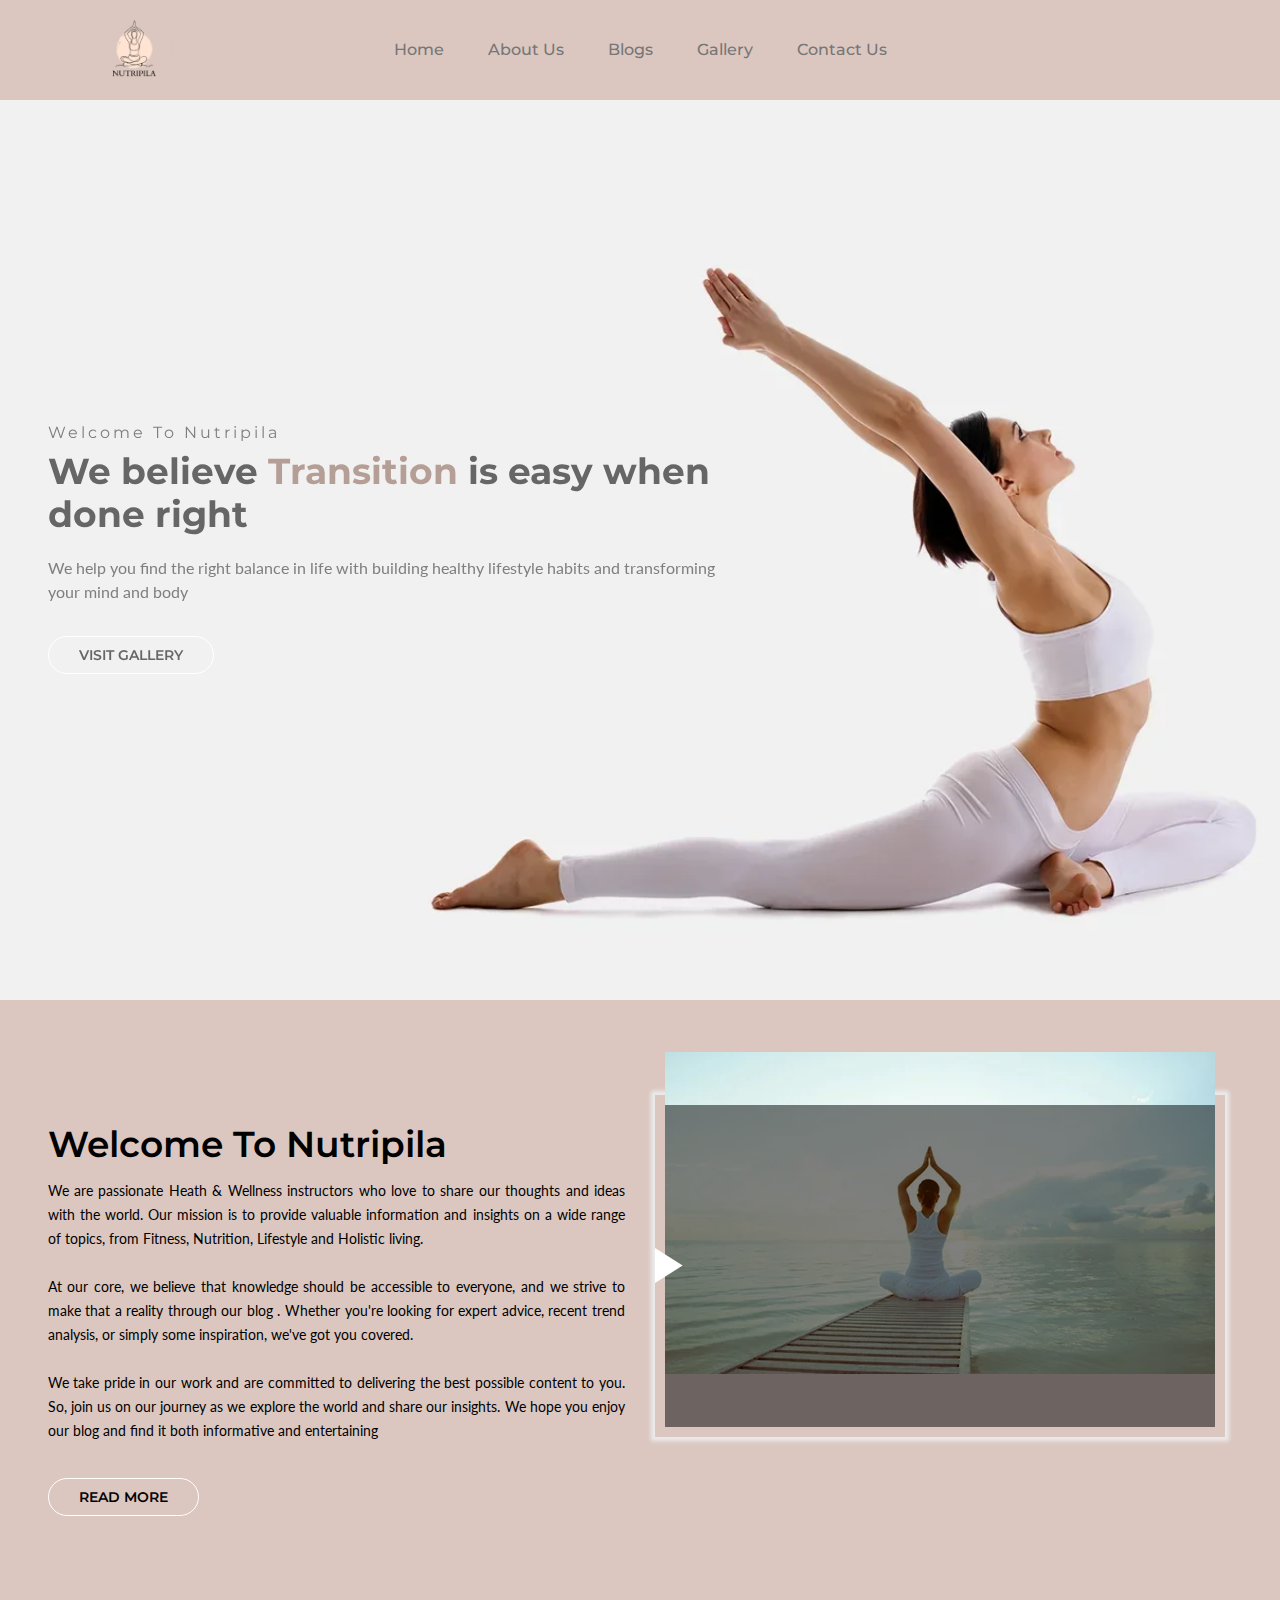
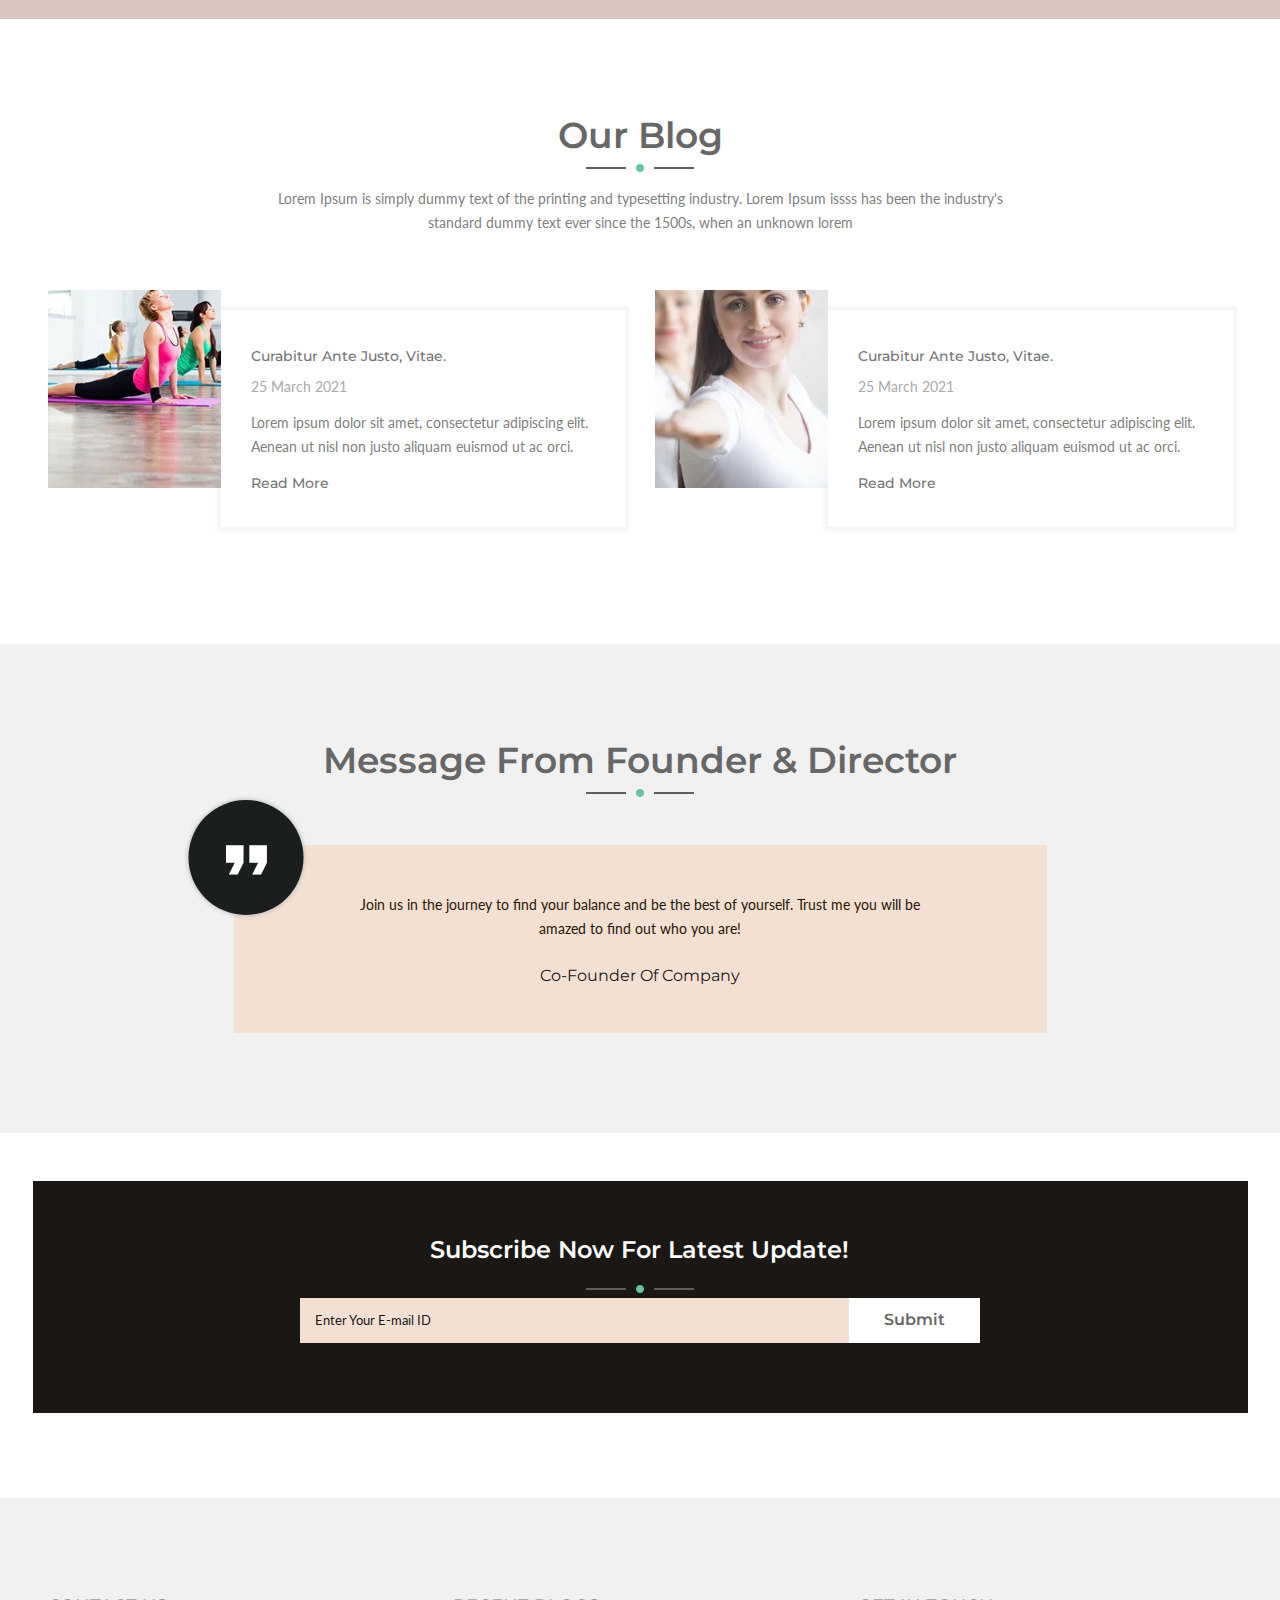
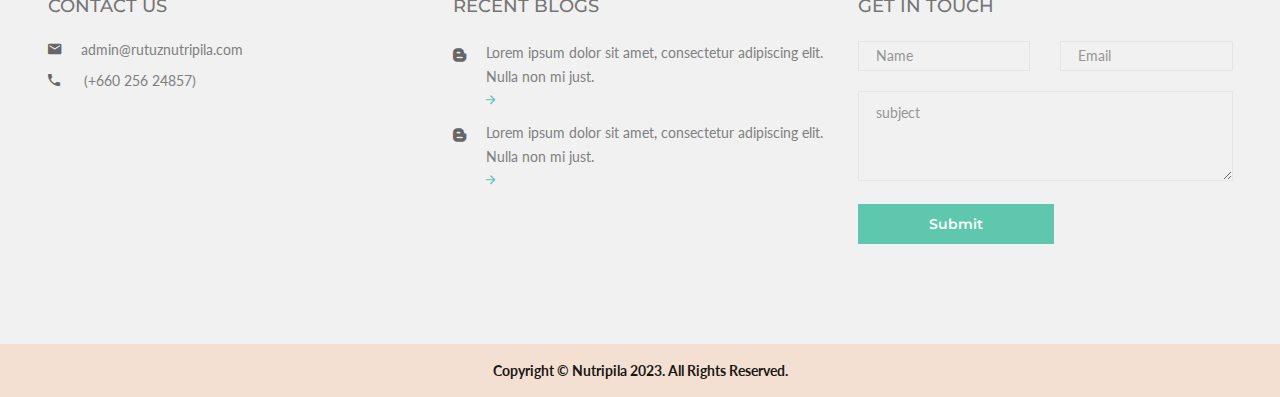
<file: index.html>
<!doctype html>
<html class="no-js" lang="en">
    
<!-- Mirrored from template.hasthemes.com/handstand/handstand/index.html by HTTrack Website Copier/3.x [XR&CO'2014], Tue, 14 Mar 2023 17:17:52 GMT -->
<head>
        <meta charset="utf-8">
        <meta http-equiv="x-ua-compatible" content="ie=edge">
        <title>Nutripila</title>
        <meta name="description" content="The template is built for Sport Clubs, Health Clubs, Gyms, Fitness Centers, Personal Trainers and other sport">
        <meta name="viewport" content="width=device-width, initial-scale=1">
        
        <!-- Favicon Icon -->
        <link rel="shortcut icon" type="image/x-icon" href="img/logo/NUTRIPILA (1).png">
		
		<!-- All css here -->
        <link rel="stylesheet" href="css/bootstrap.min.css">
        <link rel="stylesheet" href="css/font-awesome.min.css">
        <link rel="stylesheet" href="css/shortcode/shortcodes.css">
        <link rel="stylesheet" href="css/slick.css">
        <link rel="stylesheet" href="style.css">
        <link rel="stylesheet" href="css/responsive.css">
        <script src="js/vendor/modernizr-3.11.2.min.js"></script>
    </head>
    <body>
        <!--[if lt IE 8]>
            <p class="browserupgrade">You are using an <strong>outdated</strong> browser. Please <a href="https://browsehappy.com/">upgrade your browser</a> to improve your experience.</p>
        <![endif]-->
        
        
		<!-- Header Area Start -->
		<header class="top" style="background-color: #DBC7C0;">
			<div class="header-area ptb-18 header-sticky">
				<div class="container">
					<div class="row">
						<div class="col-lg-2">
							<div class="logo">
								<a href="index.html"><img id="logo-img" src="img/logo/NUTRIPILA(2).png" alt="NUTRIPILA" /></a>
							</div>
						</div>
						<div class="col-lg-8">
                            <div class="content-wrapper">
                                <!-- Main Menu Start -->
                                <div class="main-menu text-center">
                                    <nav>
                                        <ul>
                                            <li><a href="index.html">Home</a></li>
                                            <li><a href="about-us.html">About us</a></li>
                                            <li><a href="blog.html">Blogs</a></li>
                                            <li><a href="gallery.html">Gallery</a></li>
                                            <li><a href="contact.html">Contact Us</a></li>
                                        </ul>
                                    </nav>
                                </div>
                                <div class="mobile-menu d-block d-lg-none"></div>
                                <!-- Main Menu End -->
                            </div>
						</div>
						<!-- <div class="col-lg-2 d-none d-lg-block">
						    <div class="header-contact main-menu text-end">
                                <ul>
						        <li><a class="banner-btn" data-text="contact" href="contact.html"><span>contact us</span></a></li>
                                
						    </div>
						</div> -->
					</div>
				</div>
			</div>
		</header>
		<!-- Header Area End -->
		<!-- Background Area Start -->
		<div class="slider-area">	
		    <div class="slider-wrapper">
		        <div class="single-slide" style="background-image: url('img/slider/slider1.webp');">
                    <div class="slider-content">
                        <div class="container">
                            <div class="row">
                                <div class="col-lg-7">
                                    <div class="text-content-wrapper">
                                        <div class="text-content text-start">
                                            <h5>Welcome To Nutripila</h5>
                                            <h1>We believe <span style="color: #b59e96;">Transition</span> is easy when done right</h1>
                                            <p>We help you find the right balance in life with building healthy lifestyle habits and transforming your mind and body</p>
                                            <a class="banner-btn" href="gallery.html" data-text="Visit Gallery"><span>Visit Gallery</span></a>
                                        </div>
                                    </div>
                                </div>
                            </div>
                        </div>
                    </div>
		        </div>
		        <div class="single-slide" style="background-image: url('img/slider/slider2.webp');">
                    <div class="slider-content">
                        <div class="container">
                            <div class="row">
                                <div class="col-lg-7">
                                    <div class="text-content-wrapper">
                                        <div class="text-content text-start">
                                            <h5>Welcome To Nutripila</h5>
                                            <h1>We believe <span style="color: #b59e96;">Transition</span> is easy when done right</h1>
                                            <p>We help you find the right balance in life with building healthy lifestyle habits and transforming your mind and body</p>
                                            <a class="banner-btn" href="about-us.html" data-text="read more"><span>read more</span></a>
                                        </div>
                                    </div>
                                </div>
                            </div>
                        </div>
                    </div>
		        </div>
		    </div>
		</div>
		<!-- Background Area End -->
        <!-- About Start -->
        <section class="about-area pt-95 pb-100" style="background-color: #DBC7C0;">
           <div class="container">
               <div class="row">
                   <div class="col-lg-6">
                       <div class="about-content text-black">
                            <h2 class="text-black">Welcome	to Nutripila</h2>
                            
                            
                                <p style="text-align: justify;">We are passionate Heath & Wellness instructors who love to share
                            our thoughts
                            and ideas with the world. Our mission is to provide valuable information and
                            insights on a wide range of topics, from Fitness, Nutrition, Lifestyle and Holistic
                            living.<br>
                            <br>
                            At our core, we believe that knowledge should be accessible to everyone, and
                            we strive to make that a reality through our blog . Whether you're looking for
                            expert advice, recent trend analysis, or simply some inspiration, we've got you
                            covered. <br> <br>
                            We take pride in our work and are committed to delivering the best possible
                            content to you. So, join us on our journey as we explore the world and share our
                            insights. We hope you enjoy our blog and find it both informative and
                            entertaining
                        </p>
                            <a id="banner-btn" class="banner-btn" href="about-us.html" data-text="read more"><span class="text-black">read more</span></a>
                       </div>
                   </div>
                   <div class="col-lg-6">
                       <div class="about-video active">
                            <div class="game">
                                <a href="#"><img src="img/about/about.webp" alt="about"></a>
                            </div> 
                            <div class="video-icon video-hover">
                                <a class="video-popup" href="https://www.youtube.com/watch?v=A47zwWsjXgs">
                                    <i class="zmdi zmdi-play"></i>
                                </a>
                            </div>
                       </div>
                   </div>
               </div>
           </div>
        </section>
        <!-- Welcome End -->
        <!-- Classes Start --
        <section class="class-area fix bg-gray pb-100 pt-95">
            <div class="container">
                <div class="row">
                    <div class="col-lg-8 offset-lg-2">
                        <div class="section-title text-center">
                            <h2>our classes</h2>
                            <p>Lorem Ipsum is simply dummy text of the printing and typesetting industry. Lorem Ipsum issss has been the industry's standard dummy text ever since the 1500s, when an unknown lorem </p>
                        </div>  
                    </div>
                </div>
                <div class="row"> 
                    <div class="col-lg-4 col-md-6">     
                        <div class="single-class">
                            <div class="single-img">
                                <a href="class.html"><img src="img/class/1.webp" alt="class"></a>
                                <div class="gallery-icon">
                                    <a class="image-popup" href="img/class/1.webp">
                                        <i class="zmdi zmdi-zoom-in"></i>
                                    </a>   
                                </div>
                            </div>
                            <div class="single-content">
                                <h3><a href="class.html">yoga for climbers</a></h3>
                                <ul>
                                    <li><i class="zmdi zmdi-face"></i>Sathi Bhuiyan</li>
                                    <li><i class="zmdi zmdi-alarm"></i>10.00Am-05:00Pm</li>
                                </ul>
                            </div>
                        </div>
                    </div>
                    <div class="col-lg-4 col-md-6">     
                        <div class="single-class">
                            <div class="single-img">
                                <a href="class.html"><img src="img/class/2.webp" alt="class"></a>
                                <div class="gallery-icon">
                                    <a class="image-popup" href="img/class/2.webp">
                                        <i class="zmdi zmdi-zoom-in"></i>
                                    </a>   
                                </div>
                            </div>
                            <div class="single-content">
                                <h3><a href="class.html">yoga for climbers</a></h3>
                                <ul>
                                    <li><i class="zmdi zmdi-face"></i>Sathi Bhuiyan</li>
                                    <li><i class="zmdi zmdi-alarm"></i>10.00Am-05:00Pm</li>
                                </ul>
                            </div>
                        </div>
                    </div>
                    <div class="col-lg-4 col-md-6 mt-4 mt-lg-0">     
                        <div class="single-class">
                            <div class="single-img">
                                <a href="class.html"><img src="img/class/3.webp" alt="class"></a>
                                <div class="gallery-icon">
                                    <a class="image-popup" href="img/class/3.webp">
                                        <i class="zmdi zmdi-zoom-in"></i>
                                    </a>   
                                </div>
                            </div>
                            <div class="single-content">
                                <h3><a href="class.html">yoga for climbers</a></h3>
                                <ul>
                                    <li><i class="zmdi zmdi-face"></i>Sathi Bhuiyan</li>
                                    <li><i class="zmdi zmdi-alarm"></i>10.00Am-05:00Pm</li>
                                </ul>
                            </div>
                        </div>
                    </div> 
                </div>
                <div class="row">
                    <div class="col-12 text-center">
                        <a class="banner-btn mt-55" href="class.html" data-text="view all classes"><span>view all classes</span></a>
                    </div>
                </div>
            </div>
        </section>
        <-- Class Area End -->
        <!-- style="background-color: #F1F1F1;" -->

        <section class="blog-area pt-95 pb-100" >
            <div class="container">
                <div class="row">
                    <div class="col-lg-8 offset-xl-2 offset-lg-2">
                        <div class="section-title text-center">
                            <h2>our blog</h2>
                            <p>Lorem Ipsum is simply dummy text of the printing and typesetting industry. Lorem Ipsum issss has been the industry's standard dummy text ever since the 1500s, when an unknown lorem </p>
                        </div>
                    </div> 
                </div>       
                <div class="row">      
                    <div class="col-lg-6">
                        <div class="single-blog">
                            <div class="blog-pic single-img">
                                <img src="img/blog/blog1.webp" alt="blog">
                                <div class="gallery-icon">
                                    <a href="blog.html">
                                        <i class="zmdi zmdi-link"></i>
                                    </a>
                                </div>
                            </div>
                            <div class="blog-content">
                                <h3><a href="blog.html">Curabitur ante justo,  vitae.</a></h3>
                                <h6>25 March 2021</h6>
                                <p>Lorem ipsum dolor sit amet, consectetur adipiscing elit. Aenean ut nisl non justo aliquam euismod ut ac orci.</p>
                                <a href="blog.html">read more</a>
                            </div> 
                        </div>
                    </div>      
                    <div class="col-lg-6 mt-4 mt-lg-0">
                        <div class="single-blog">
                            <div class="blog-pic single-img">
                                <img src="img/blog/blog2.webp" alt="blog">
                                <div class="gallery-icon">
                                    <a href="blog.html">
                                        <i class="zmdi zmdi-link"></i>
                                    </a>
                                </div>
                            </div>
                            <div class="blog-content">
                                <h3><a href="blog.html">Curabitur ante justo,  vitae.</a></h3>
                                <h6>25 March 2021</h6>
                                <p>Lorem ipsum dolor sit amet, consectetur adipiscing elit. Aenean ut nisl non justo aliquam euismod ut ac orci.</p>
                                <a href="blog.html">read more</a>
                            </div> 
                        </div>
                    </div>
                </div>

                 
                </div>
            </div>
        </section>
        <!-- style="background-color: #FFF;" -->

        <!-- Client Area Strat -->
        <section class="client-area pt-95 pb-50 bg-gray" >
            <div class="container">
                <div class="row">
                    <div class="col-lg-8 offset-xl-2 offset-lg-2">
                        <div class="section-title text-center">
                            <h2>Message from Founder & Director</h2>
                            <!-- <p>Lorem ipsum dolor sit amet consectetur, adipisicing elit. Dolor illo, eum mollitia esse vero est sit, repellat delectus asperiores laboriosam corporis reprehenderit nesciunt. Laudantium quam atque ut dolores. Aspernatur, impedit.</p> -->
                        </div>
                    </div>
                </div>
                <div class="row"> 
                    <div class="col-lg-10 offset-xl-1 offset-lg-1">
                        <div class="row">
                            <div class="testimonial-owl">
                                <div class="col-12">
                                    <div class="single-testimonial">
                                        <i class="zmdi zmdi-quote"></i>
                                        <p style="color: #271503;">Join us in the journey to find your balance and be the best of yourself. Trust me you will be amazed to find out who you are!</p>
                                        
                                        <h6 style="color:#1a1715">Co-Founder Of Company</h6>
                                    </div>    
                                </div> 
                            </div> 
                        </div>   
                    </div>
                </div>
            </div>
        </section>
        <!-- Event Area Strat -->
        <!-- Event Area End -->
       
        <!-- Event Area End -->
        <!-- Pricing Area Start --
        <div class="pricing-area pt-95 pb-120 bg-gray">
            <div class="container">
                <div class="row">
                    <div class="col-lg-8 offset-xl-2 offset-lg-2">
                        <div class="section-title text-center">
                            <h2>pricing table</h2>
                            <p>Lorem Ipsum is simply dummy text of the printing and typesetting industry. Lorem Ipsum issss has been the industry's standard dummy text ever since the 1500s, when an unknown lorem </p>
                        </div>
                    </div>
                </div>
                <div class="row">
                    <div class="col-lg-4 col-md-6">
                        <div class="single-table text-center">
                            <div class="table-head">
                                <h2>silver package</h2>
                                <h1>$30<span>/month</span></h1>
                            </div>
                            <div class="table-body">
                                <ul>
                                    <li>Free T-Shirt & swags</li>
                                    <li>Free of all message treatments</li>
                                    <li>Access Clup Facilites</li>
                                    <li>Out Door activites</li>
                                </ul>
                                <a href="#">get started</a>
                            </div>
                        </div>
                    </div>
                    <div class="col-lg-4 col-md-6">
                        <div class="single-table text-center">
                            <div class="table-head">
                                <h2>gold package</h2>
                                <h1>$50<span>/month</span></h1>
                            </div>
                            <div class="table-body">
                                <ul>
                                    <li>Free T-Shirt & swags</li>
                                    <li>Free of all message treatments</li>
                                    <li>Access Clup Facilites</li>
                                    <li>Out Door activites</li>
                                </ul>
                                <a href="#">get started</a>
                            </div>
                        </div>
                    </div>
                    <div class="col-lg-4 col-md-6 mt-5 mt-lg-0">
                        <div class="single-table text-center">
                            <div class="table-head">
                                <h2>platinum package</h2>
                                <h1>$70<span>/month</span></h1>
                            </div>
                            <div class="table-body">
                                <ul>
                                    <li>Free T-Shirt & swags</li>
                                    <li>Free of all message treatments</li>
                                    <li>Access Clup Facilites</li>
                                    <li>Out Door activites</li>
                                </ul>
                                <a href="#">get started</a>
                            </div>
                        </div>
                    </div>
                </div>
            </div>
        </div>
        <-- Pricing Area End -->
       
        <!-- Client Area End -->
        <!-- style="background-color: #F1F1F1;" -->
        <div class=""  >
        <br>
        <br>
        <br>
        <br>
        <br>
        <br>
        <!-- Newsletter Area Start -->
        
        <section class="newsletter-area" >
            <div class="container">
                <div class="row">
                    <div class="col-lg-8 offset-xl-2 offset-lg-2">
                        <div class="section-title text-center">
                           
                                <h2>Get in Touch</h2>
                           
                        </div>
                    </div>
                    <br>
                    <br>
                    <br>
                    <div class="newsletter-wrapper fix">
                        <div class="col-lg-10 offset-lg-1">
                            <div class="newsletter-content section-title text-center">
                                <h2>subscribe now for latest update!</h2> 
                                <div class="newsletter-form">
                                    <form action="#" id="mc-form" class="mc-form fix">
                                        <input id="mc-email" type="email" name="email" placeholder="Enter Your E-mail ID">
                                        <button id="mc-submit" type="submit" class="default-btn" data-text="submit"><span>submit</span></button> 
                                    </form>
                                    <!-- mailchimp-alerts Start -->
                                    <div class="mailchimp-alerts">
                                        <div class="mailchimp-submitting"></div><!-- mailchimp-submitting end -->
                                        <div class="mailchimp-success"></div><!-- mailchimp-success end -->
                                        <div class="mailchimp-error"></div><!-- mailchimp-error end -->
                                    </div>
                                    <!-- mailchimp-alerts end -->
                                </div>
                            </div>
                        </div>
                    </div>    
                </div>
            </div>
        </section>
        
        <!-- Newsletter Area End -->
        <br>
        <br>
        <br>
        <br>
        <br>
        </div>
        <!-- <hr style="border-top: 50px solid #FFF; margin: 0;"> -->
        <!-- Footer Area Start -->
        <footer class="footer-area bg-gray" >
            <div class="footer-widget-area bg-3 pt-98 pb-90 fix">
                <div class="container">
                    <div class="row">  
                        <div class="col-lg-4 col-md-6">
                            <div class="single-footer-widget">
                              
                               <h3>Contact Us</h3>
                                <ul>
                                    <li><i class="zmdi zmdi-email"></i>admin@rutuznutripila.com</li>
                                    <li><i class="zmdi zmdi-phone"></i> (+660 256 24857)</li>
                                    <!-- <li><i class="zmdi zmdi-home"></i> Your Address Here</li> -->
                                </ul>
                            </div>
                        </div>
                        <div class="col-lg-4 col-md-6">
                            <div class="single-footer-widget">
                                <h3>Recent Blogs</h3>
                                <div class="single-twitt mb-10">
                                    <div class="twitt-icon">
                                        <i class="zmdi zmdi-blogger"></i>
                                    </div>
                                    <div class="twitt-content">
                                        <p>Lorem ipsum dolor sit amet, consectetur adipiscing elit. Nulla non mi just.</p>
                                        <a href="blog.html"><i class="zmdi zmdi-arrow-right"></i></a>
                                    </div>
                                </div>
                                <div class="single-twitt">
                                    <div class="twitt-icon">
                                        <i class="zmdi zmdi-blogger"></i>
                                    </div>
                                    <div class="twitt-content">
                                        <p>Lorem ipsum dolor sit amet, consectetur adipiscing elit. Nulla non mi just.</p>
                                        <a href="blog.html"><i class="zmdi zmdi-arrow-right"></i></a>
                                    </div>
                                </div>
                            </div>
                        </div>
                        <div class="col-lg-4 col-md-6">
                            <div class="single-footer-widget">
                                <h3>get in touch</h3>
                                <form id="subscribe-form" action="https://whizthemes.com/mail-php/other/mail.php">
                                    <div class="row">
                                        <div class="col-sm-6">
                                            <input type="text" placeholder="Name" name="con_name">
                                        </div>
                                        <div class="col-sm-6">
                                            <input type="text" placeholder="Email" name="con_email">
                                        </div>
                                        <div class="col-sm-12">
                                            <textarea cols="30" rows="7" name="con_message" placeholder="subject"></textarea>
                                            <button type="submit">submit</button>
                                            <p class="subscribe-message"></p>
                                        </div>
                                    </div>
                                </form>
                            </div>    
                        </div>
                    </div>
                </div>
            </div>
            <style>
                .pop
                {
                    color: #1a1715;
                }
            </style>
            
                <div class="footer-text-area fix bg-coffee ptb-18">
                    <div class="container">
                        <div class="row">
                            <div class="col-12">
                                <div class="footer-text text-center">
                                    <div class = "pop">
                                        <span>Copyright &copy; Nutripila</a> 2023. All Rights Reserved.</span>
                                        
                                </div>
                            </div>
                        </div>
                    </div>
                </div>
            </div>    
        </footer>
        <!-- Footer Area End -->
       
		<!-- All js here -->
        <script src="js/vendor/jquery-3.6.0.min.js"></script>
        <script src="js/vendor/jquery-migrate-3.3.2.min.js"></script>
        <script src="js/bootstrap.bundle.min.js"></script>
        <script src="js/owl.carousel.min.js"></script>
        <script src="js/jquery.meanmenu.js"></script>
        <script src="js/ajax-mail.js"></script>
        <script src="js/jquery.ajaxchimp.min.js"></script>   		
        <script src="js/slick.min.js"></script>    
        <script src="js/imagesloaded.pkgd.min.js"></script>
        <script src="js/isotope.pkgd.min.js"></script>  
        <script src="js/jquery.magnific-popup.js"></script>  
        <script src="js/plugins.js"></script>
        <script src="js/main.js"></script>
    </body>

<!-- Mirrored from template.hasthemes.com/handstand/handstand/index.html by HTTrack Website Copier/3.x [XR&CO'2014], Tue, 14 Mar 2023 17:18:06 GMT -->
</html>
</file>
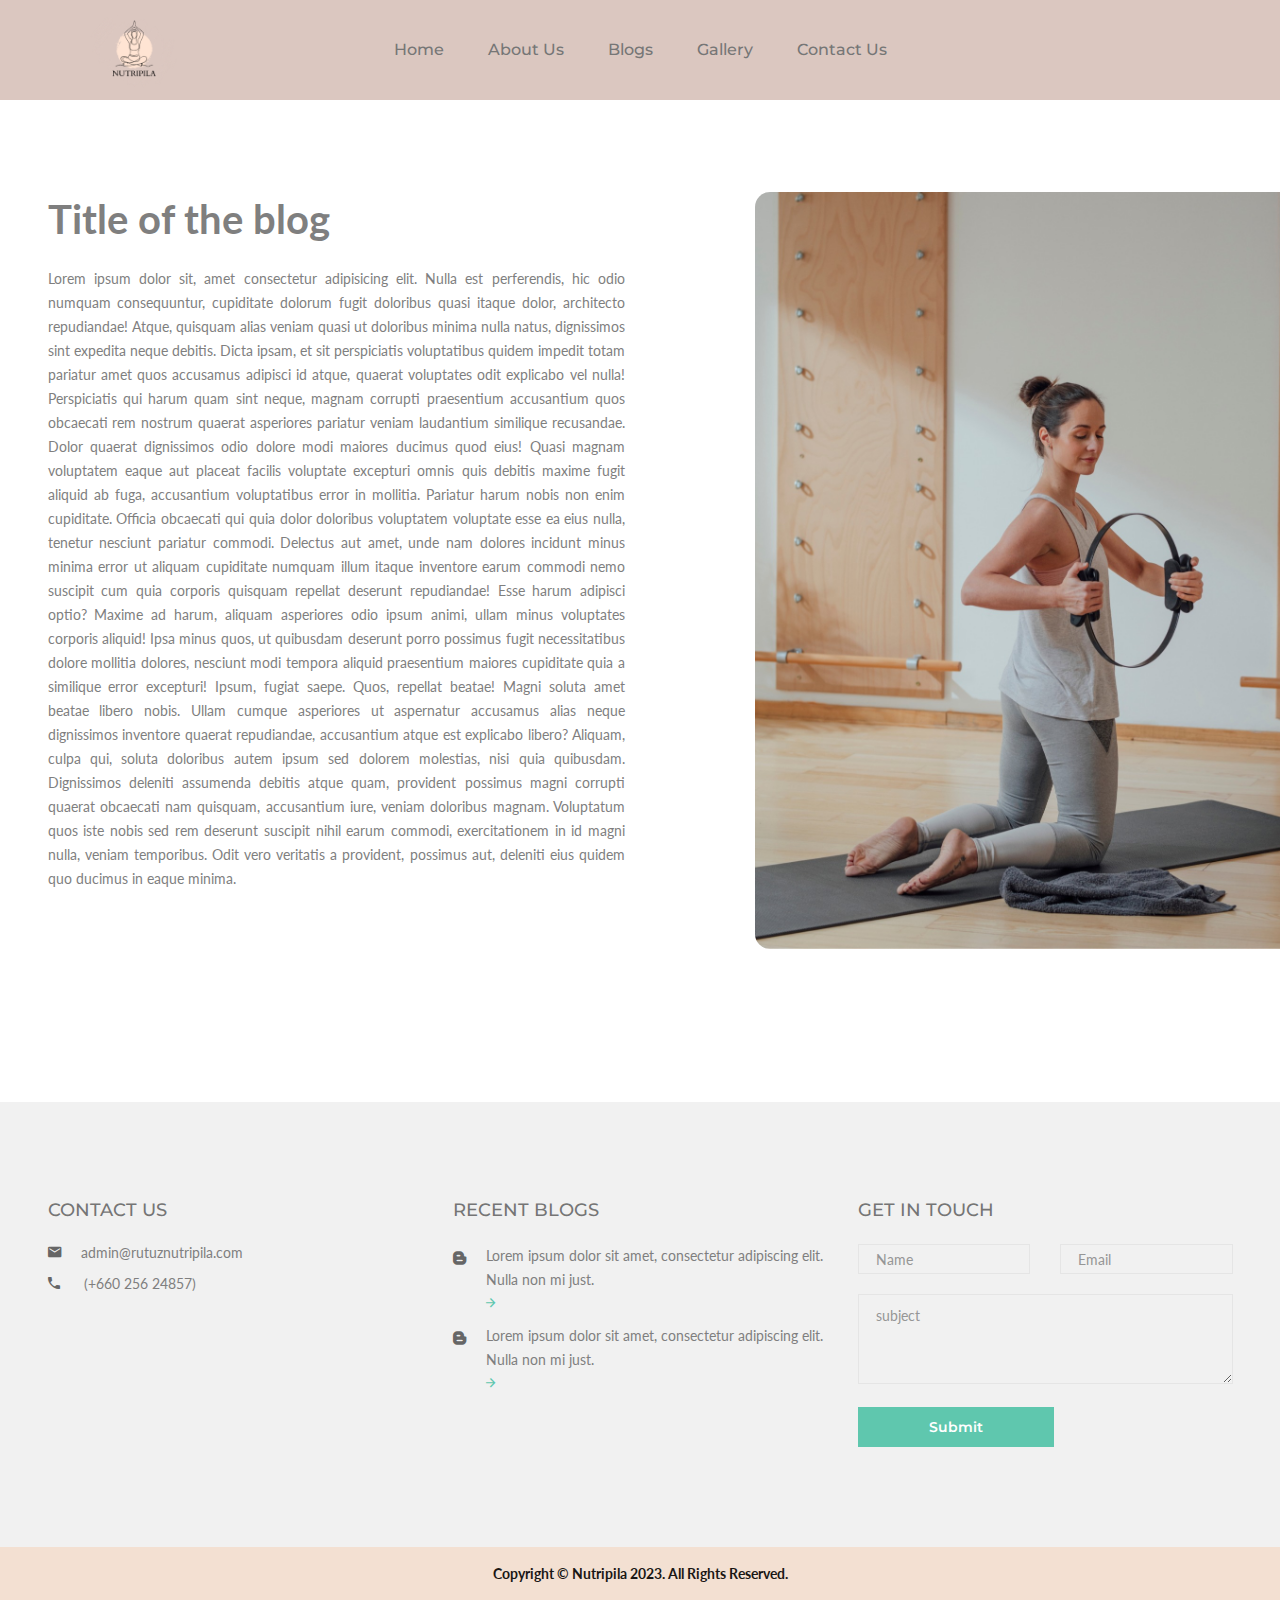
<file: extended-blog.html>
<!doctype html>
<html class="no-js" lang="en">
    
<!-- Mirrored from template.hasthemes.com/handstand/handstand/index.html by HTTrack Website Copier/3.x [XR&CO'2014], Tue, 14 Mar 2023 17:17:52 GMT -->
<head>
        <meta charset="utf-8">
        <meta http-equiv="x-ua-compatible" content="ie=edge">
        <title>Nutripila</title>
        <meta name="description" content="The template is built for Sport Clubs, Health Clubs, Gyms, Fitness Centers, Personal Trainers and other sport">
        <meta name="viewport" content="width=device-width, initial-scale=1">
        
        <!-- Favicon Icon -->
        <link rel="shortcut icon" type="image/x-icon" href="img/logo/NUTRIPILA (1).png">
		
		<!-- All css here -->
        <link rel="stylesheet" href="css/bootstrap.min.css">
        <link rel="stylesheet" href="css/font-awesome.min.css">
        <link rel="stylesheet" href="css/shortcode/shortcodes.css">
        <link rel="stylesheet" href="css/slick.css">
        <link rel="stylesheet" href="style.css">
        <link rel="stylesheet" href="css/responsive.css">
        <script src="js/vendor/modernizr-3.11.2.min.js"></script>
        <style>
            /* section{
                color: #FFF;
                height: 100vh;
                background-image: linear-gradient(rgba(0, 0, 0, 0.3), rgba(0, 0, 0, 0.5)),url("img/class/2.webp");
                background-size: cover;
                background-position: center;
                text-shadow: 0 0.05rem 0.1rem rgba(0, 0, 0, 0.5);
                box-shadow: inset 0 0 5rem rgba(0, 0, 0, 0.5);
            } */

        #blog-img{margin-top: 50px;margin-left: 100px; border-radius: 15px;}
        @media (max-width: 767px) {
            #blog-img{margin-top: 50px;margin-left: 0px; border-radius: 15px;}
        }
        </style>
    </head>
    <body>
        <!--[if lt IE 8]>
            <p class="browserupgrade">You are using an <strong>outdated</strong> browser. Please <a href="https://browsehappy.com/">upgrade your browser</a> to improve your experience.</p>
        <![endif]-->
        
        
		<!-- Header Area Start -->
		<header class="top" style="background-color: #DBC7C0;">
			<div class="header-area ptb-18 header-sticky">
				<div class="container">
					<div class="row">
						<div class="col-lg-2">
							<div class="logo">
								<a href="index.html"><img id="logo-img" src="img/logo/NUTRIPILA(2).png" alt="NUTRIPILA" /></a>
							</div>
						</div>
						<div class="col-lg-8">
                            <div class="content-wrapper">
                                <!-- Main Menu Start -->
                                <div class="main-menu text-center">
                                    <nav>
                                        <ul>
                                            <li><a href="index.html">Home</a></li>
                                            <li><a href="about-us.html">About us</a></li>
                                            <li><a href="blog.html">Blogs</a></li>
                                            <li><a href="gallery.html">Gallery</a></li>
                                            <li><a href="contact.html">Contact Us</a></li>
                                        </ul>
                                    </nav>
                                </div>
                                <div class="mobile-menu d-block d-lg-none"></div>
                                <!-- Main Menu End -->
                            </div>
						</div>
						<!-- <div class="col-lg-2 d-none d-lg-block">
						    <div class="header-contact text-end">
						        <a class="banner-btn" data-text="contact" href="contact.html"><span>contact us</span></a>
						    </div>
						</div> -->
					</div>
				</div>
			</div>
		</header>

        <section class="blog-area pt-95 pb-100">
            <div class="container">
                <div class="row">
                    <div class="col-lg-6" style="text-align: justify;">
                        <!-- <div class="section-title text-center"> -->
                            <h1 class="mb-4">Title of the blog</h1>
                            <p>Lorem ipsum dolor sit, amet consectetur adipisicing elit. Nulla est perferendis, hic odio numquam consequuntur, cupiditate dolorum fugit doloribus quasi itaque dolor, architecto repudiandae! Atque, quisquam alias veniam quasi ut doloribus minima nulla natus, dignissimos sint expedita neque debitis. Dicta ipsam, et sit perspiciatis voluptatibus quidem impedit totam pariatur amet quos accusamus adipisci id atque, quaerat voluptates odit explicabo vel nulla! Perspiciatis qui harum quam sint neque, magnam corrupti praesentium accusantium quos obcaecati rem nostrum quaerat asperiores pariatur veniam laudantium similique recusandae. Dolor quaerat dignissimos odio dolore modi maiores ducimus quod eius! Quasi magnam voluptatem eaque aut placeat facilis voluptate excepturi omnis quis debitis maxime fugit aliquid ab fuga, accusantium voluptatibus error in mollitia. Pariatur harum nobis non enim cupiditate. Officia obcaecati qui quia dolor doloribus voluptatem voluptate esse ea eius nulla, tenetur nesciunt pariatur commodi. Delectus aut amet, unde nam dolores incidunt minus minima error ut aliquam cupiditate numquam illum itaque inventore earum commodi nemo suscipit cum quia corporis quisquam repellat deserunt repudiandae! Esse harum adipisci optio? Maxime ad harum, aliquam asperiores odio ipsum animi, ullam minus voluptates corporis aliquid! Ipsa minus quos, ut quibusdam deserunt porro possimus fugit necessitatibus dolore mollitia dolores, nesciunt modi tempora aliquid praesentium maiores cupiditate quia a similique error excepturi! Ipsum, fugiat saepe. Quos, repellat beatae! Magni soluta amet beatae libero nobis. Ullam cumque asperiores ut aspernatur accusamus alias neque dignissimos inventore quaerat repudiandae, accusantium atque est explicabo libero? Aliquam, culpa qui, soluta doloribus autem ipsum sed dolorem molestias, nisi quia quibusdam. Dignissimos deleniti assumenda debitis atque quam, provident possimus magni corrupti quaerat obcaecati nam quisquam, accusantium iure, veniam doloribus magnam. Voluptatum quos iste nobis sed rem deserunt suscipit nihil earum commodi, exercitationem in id magni nulla, veniam temporibus. Odit vero veritatis a provident, possimus aut, deleniti eius quidem quo ducimus in eaque minima.</p>
                        <!-- </div> -->
                    </div> 
                    <div class="col-lg-6">
                        <img id="blog-img" src="img/blog/blog-eg.jpeg" alt="">
                    </div>
                </div>
            </div>
        </section>
        <!-- <hr style="border-top: 50px solid #FFF; margin: 0;"> -->
        <!-- Footer Area Start -->
        <footer class="footer-area bg-gray" >
            <div class="footer-widget-area bg-3 pt-98 pb-90 fix">
                <div class="container">
                    <div class="row">  
                        <div class="col-lg-4 col-md-6">
                            <div class="single-footer-widget">
                              
                               <h3>Contact Us</h3>
                                <ul>
                                    <li><i class="zmdi zmdi-email"></i>admin@rutuznutripila.com</li>
                                    <li><i class="zmdi zmdi-phone"></i> (+660 256 24857)</li>
                                    <!-- <li><i class="zmdi zmdi-home"></i> Your Address Here</li> -->
                                </ul>
                            </div>
                        </div>
                        <div class="col-lg-4 col-md-6">
                            <div class="single-footer-widget">
                                <h3>Recent Blogs</h3>
                                <div class="single-twitt mb-10">
                                    <div class="twitt-icon">
                                        <i class="zmdi zmdi-blogger"></i>
                                    </div>
                                    <div class="twitt-content">
                                        <p>Lorem ipsum dolor sit amet, consectetur adipiscing elit. Nulla non mi just.</p>
                                        <a href="blog.html"><i class="zmdi zmdi-arrow-right"></i></a>
                                    </div>
                                </div>
                                <div class="single-twitt">
                                    <div class="twitt-icon">
                                        <i class="zmdi zmdi-blogger"></i>
                                    </div>
                                    <div class="twitt-content">
                                        <p>Lorem ipsum dolor sit amet, consectetur adipiscing elit. Nulla non mi just.</p>
                                        <a href="blog.html"><i class="zmdi zmdi-arrow-right"></i></a>
                                    </div>
                                </div>
                            </div>
                        </div>
                        <div class="col-lg-4 col-md-6">
                            <div class="single-footer-widget">
                                <h3>get in touch</h3>
                                <form id="subscribe-form" action="https://whizthemes.com/mail-php/other/mail.php">
                                    <div class="row">
                                        <div class="col-sm-6">
                                            <input type="text" placeholder="Name" name="con_name">
                                        </div>
                                        <div class="col-sm-6">
                                            <input type="text" placeholder="Email" name="con_email">
                                        </div>
                                        <div class="col-sm-12">
                                            <textarea cols="30" rows="7" name="con_message" placeholder="subject"></textarea>
                                            <button type="submit">submit</button>
                                            <p class="subscribe-message"></p>
                                        </div>
                                    </div>
                                </form>
                            </div>    
                        </div>
                    </div>
                </div>
            </div>
            <style>
                .pop
                {
                    color: #1a1715;
                }
            </style>
            
                <div class="footer-text-area fix bg-coffee ptb-18">
                    <div class="container">
                        <div class="row">
                            <div class="col-12">
                                <div class="footer-text text-center">
                                    <div class = "pop">
                                        <span>Copyright &copy; Nutripila</a> 2023. All Rights Reserved.</span>
                                        
                                </div>
                            </div>
                        </div>
                    </div>
                </div>
            </div>    
        </footer>
        <!-- Footer Area End -->
       
		<!-- All js here -->
        <script src="js/vendor/jquery-3.6.0.min.js"></script>
        <script src="js/vendor/jquery-migrate-3.3.2.min.js"></script>
        <script src="js/bootstrap.bundle.min.js"></script>
        <script src="js/owl.carousel.min.js"></script>
        <script src="js/jquery.meanmenu.js"></script>
        <script src="js/ajax-mail.js"></script>
        <script src="js/jquery.ajaxchimp.min.js"></script>   		
        <script src="js/slick.min.js"></script>    
        <script src="js/imagesloaded.pkgd.min.js"></script>
        <script src="js/isotope.pkgd.min.js"></script>  
        <script src="js/jquery.magnific-popup.js"></script>  
        <script src="js/plugins.js"></script>
        <script src="js/main.js"></script>
    </body>

<!-- Mirrored from template.hasthemes.com/handstand/handstand/index.html by HTTrack Website Copier/3.x [XR&CO'2014], Tue, 14 Mar 2023 17:18:06 GMT -->
</html>
</file>
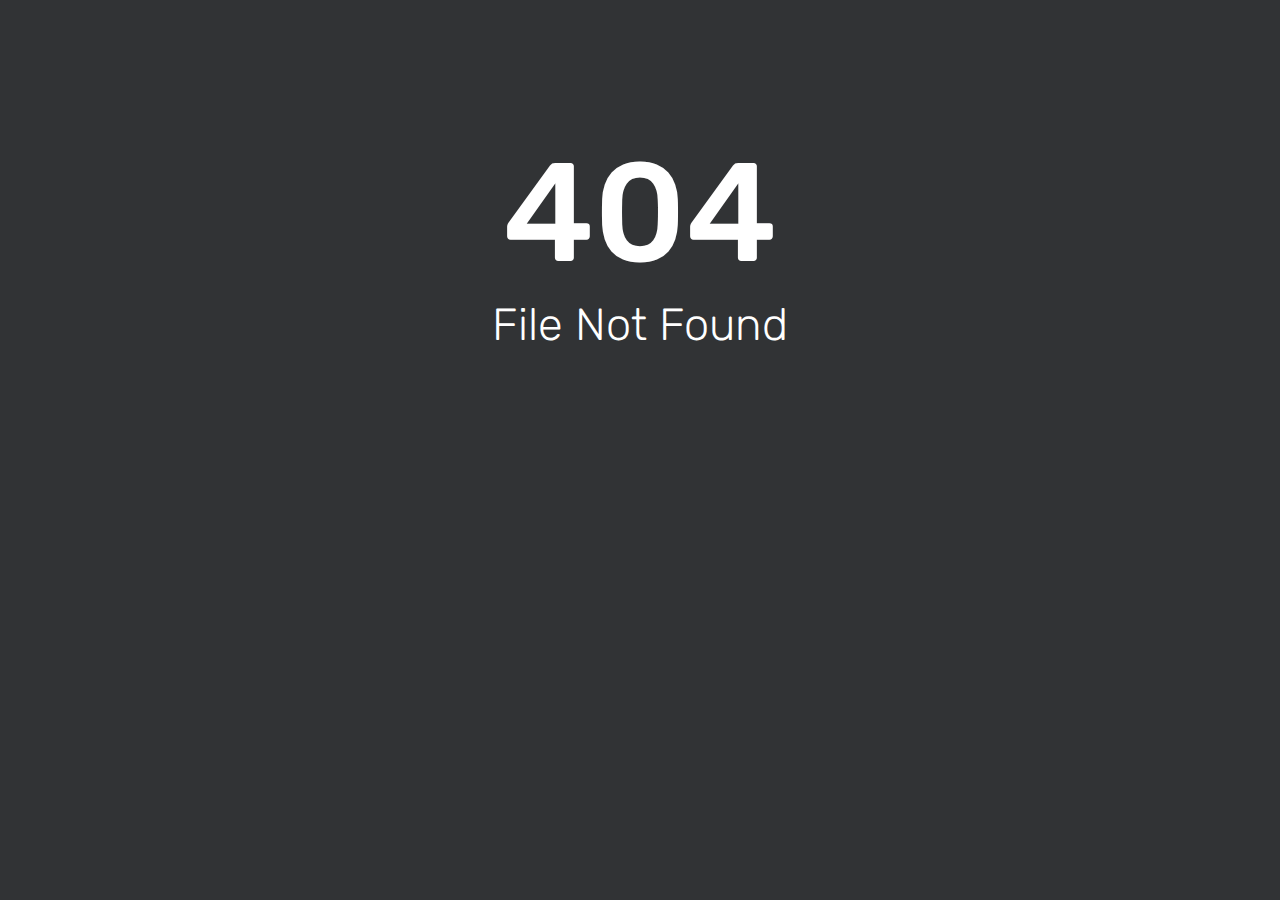
<file: css/owl.video.play.html>
<html><head><title>404 - File Not Found</title><link href='//fonts.bunny.net/css?family=Rubik:300,400,500' rel='stylesheet' type='text/css'><style>html, body { width: 100%; margin: 0; padding: 0; text-align: center; font-family: 'Rubik'; background-repeat: no-repeat; background-position: bottom center; background-size: cover; color: white; height: 100%; background-color: #313335; } h1 {margin-bottom: 0px;font-weight: bold;font-size: 140px;font-weight: 500;padding-top: 130px;margin-bottom: -35px;}h2 {font-size: 45px;color: white; font-weight: 200;}</style></head><body><div id='content'><h1 style='margin-bottom: -35px;'>404</h1><h2>File Not Found</h2></div></body></html>
</file>
<file: css/shortcode/shortcodes.css>
/*

Template Name: Handstand - Gym & Fitness HTMP Template
Template URI: https://devitems.com/html/coffee-preview/
Description: This is html5 template
Author: HasTech
Author URI: https://devitems.com/
Version: 1.0
Note: This is Short code style file. All Short code related style included in this file. 

*/

@import url("default.css");
@import url("../meanmenu.css");
@import url("../material-design-iconic-font.css");
@import url("../material-design-iconic-font.min.css");
@import url("../animate.min.css");
@import url("../owl.carousel.css");
@import url("../magnific-popup.css");
@import url("header.css");
@import url("slider.css");
@import url("footer.css");
</file>
<file: style.css>
/*-----------------------------------------------------------------------------------

    Template Name: Handstand - Gym & Fitness HTMP Template
    Template URI: https://devitems.com/html/coffee-preview/
    Description: This is html5 template
    Author: HasTech
    Author URI: https://devitems.com/
    Version: 1.0

-----------------------------------------------------------------------------------
    
    CSS INDEX
    ===================
	
    1. About Area
    2. Class Area
    3. Schedule Area
    4. Trainer Area
    5. Gallery Area
    6. Event Area
    7. Blog Area
    8. Pricing Area
    9. Newsletter Area
    10. Testimonial Area
    11. Map Area
    12. Newsletter Area

-----------------------------------------------------------------------------------*/

/*----------------------------------------*/
/*  1. About Area
/*----------------------------------------*/
/*.game-bg{position: relative; background: #fff; box-shadow: 0 0 4px 4px #ECECEC; height: 345px}*/
.about-video{
    position: relative; 
    text-align: center; 
    display: inline-block;
    box-shadow: 0 0 4px 4px #ECECEC;
}
.game:after{
    position: absolute; 
    left: 0;
    top: 0;
    background: rgba(0, 0, 0, 0.5);
    width: 100%;
    height: 100%;
    content: "";
}
.game {
  position: relative;
  z-index: 2;
  margin: 10px;
}
.about-content > h2{margin-top: 28px}
.about-content > h2, .section-title h2 {
    color: #676767;
    font-size: 36px;
    text-transform: capitalize;
    font-family: 'Montserrat', sans-serif;
    font-weight: 600;
    margin-bottom: 13px;
}
.about-content p{margin-bottom: 35px}
.about-content p.m-0{margin-bottom: 0px}
.video-icon a {
  left: 0;
  margin-top: -30px;
  position: absolute;
  right: 0;
  text-align: justify;
  top: 50%;
  z-index: 9;
}
.video-icon a i{
    color :#fff;
    font-size: 60px;
}
/*----------------------------------------*/
/*  2. Class Area
/*----------------------------------------*/
.single-img, .portfolio-img{
    position: relative;
    display: inline-table;
    height: 100%;
}
.single-img:after, .portfolio-img:after{
    position: absolute;
    left: 0;
    top: 0;
    width: 100%;
    height: 100%;
    content: "";
    opacity: 0;
    transform: scaleY(0);
    background: rgba(95, 199, 174, 0.7);
    -webkit-transition: all 0.5s ease 0s;
    -o-transition: all 0.5s ease 0s;
    transition: all 0.5s ease 0s;
}
.single-class:hover .single-img:after, .single-class:hover .gallery-icon, .grid-item:hover .portfolio-img:after, .grid-item:hover .gallery-icon, .single-blog:hover .gallery-icon{
    opacity: 1;
    transform: scaleY(1);
}
.gallery-icon {
  bottom: 0;
  height: 40px;
  left: 0;
  margin: auto;
  position: absolute;
  right: 0;
  text-align: center;
  top: 0;
    opacity: 0;
    z-index: 9;
  transform: scaleY(0);
    -webkit-transition: all 0.5s ease 0s;
    -o-transition: all 0.5s ease 0s;
    transition: all 0.5s ease 0s;
}
.single-img i{
    color :#fff;
    font-size: 35px;
    z-index: 99;
    position: absolute;
    text-align: center;
    left: 0;
    right: 0;
    top: 0;
    bottom: 0;
    display: table-cell;
    vertical-align: middle;
    background: transparent;
    height: 40px;
    width: 40px;
    border-radius: 50%;
    margin: auto;
    line-height: 42px;
    -webkit-transition: all 0.5s ease 0s;
    -o-transition: all 0.5s ease 0s;
    transition: all 0.5s ease 0s;
}
.single-img i:hover{
    color: #91C7AE;
    background: #fff;
    transform: scale(1);
}
.single-content{
    background: #fff;
}
.single-content h3{
    font-size: 18px;
    text-transform: capitalize;
    font-family: 'Montserrat', sans-serif;
    font-weight: 500;
    padding: 20px 40px;
    border-bottom: 1px solid #F1F1F1;
}
.single-content h3 a{
    color: #757575;
    -webkit-transition: all 0.5s ease 0s;
    -o-transition: all 0.5s ease 0s;
    transition: all 0.5s ease 0s;
}
.single-content h3:hover a{
    color: #5FC7AE;
}
.single-content ul{
    margin: 0;
    padding: 20px 0 20px 40px;
    list-style: none;
}
.single-content ul li{
    display: inline-block;
    color: #7f7f7f;
    font-size: 14px;
    margin-right: 30px;
}
.single-content ul li:last-child{
    margin-right: 0px;
}
.single-content ul li i{
    color: #5fc7ae;
    font-size: 18px;
    margin-right: 10px;
    position: relative;
    top: 2px;
}
/*----------------------------------------*/
/*  3. Schedule Area
/*----------------------------------------*/
.scehedule-table thead{
    background: #F1F1F1;
    font-size: 16px;
    font-family: 'Montserrat', sans-serif;
    font-weight: 500;
    text-transform: capitalize;
    width: 100%;
}
.scehedule-table table {
  width: 100%;
}
.scehedule-table thead th{
    text-align: center;
    padding: 20px 0;
}
.scehedule-table td {
  width: 12.5%;
}
td{padding: 35px 0px 28px 0; border-right: 1px solid #E9E9E9;}
td.time p{
    font-size: 16px;
    color: #757575;
    font-weight: 500;
    font-family: 'Montserrat', sans-serif;
}
tr{border-bottom: 1px solid #E9E9E9 ;border-left: 1px solid #E9E9E9;}
td h4{
    font-size: 13px;
    color: #fff;
    font-weight: 600;
    font-family: 'Montserrat', sans-serif;
    text-transform: capitalize;
    margin-bottom: 8px;
}
td p{
    font-size: 12px;
    color: #fff;
    font-weight: 400;
    font-family: 'Lato', sans-serif;
    margin-bottom: 8px;
    line-height: 14px;
}
td.purple{background: #B2A1C7}
td.olive{background: #C2D69B}
td.blue{background: #99CCFF}
td.pink{background: #FF91B8}
/*----------------------------------------*/
/*  4. Trainer Area
/*----------------------------------------*/
.single-trainer, .blog-pic{
    position: relative;
    overflow: hidden;
}
.single-trainer:hover{
    box-shadow: 0 0 4px 4px #ECECEC;
}
.single-trainer:after, .blog-pic:after{
    position: absolute;
    left: 0;
    top: 0;
    width: 100%;
    height: 100%;
    content: "";
    background: rgba(95, 199, 174, 0.79) none repeat scroll 0 0 padding-box content-box;
    opacity: 0;
    transform: scaleY(0);
    padding: 15px;
    -webkit-transition: all 0.5s ease 0s;
    -o-transition: all 0.5s ease 0s;
    transition: all 0.5s ease 0s;
}
.single-trainer:hover::after, .single-trainer:hover .trainer-hover h3, .single-trainer:hover .trainer-hover ul, .single-blog:hover .blog-pic:after {
    opacity: 1;
    transform: scaleY(1);
}
.trainer-hover{
    position: absolute;
    left: 0;
    top: 50%;
    margin: 0;
    width: 100%;
    height: 100%;
    content: "";
    z-index: 99;
    margin-top: -32px;
}
.trainer-hover h3{
    color: #ffffff;
    font-size: 20px;
    font-weight: 500;
    font-family: 'Montserrat', sans-serif;
    margin-bottom: 10px;
    opacity: 0;
    transform: scaleY(0);
    -webkit-transition: all 0.5s ease 0s;
    -o-transition: all 0.5s ease 0s;
    transition: all 0.5s ease 0s;
}
.trainer-hover ul{
    margin: 0;
    padding: 0;
    list-style: none;
    opacity: 0;
    transform: scaleY(0);
    -webkit-transition: all 0.5s ease 0s;
    -o-transition: all 0.5s ease 0s;
    transition: all 0.5s ease 0s;
}
.trainer-hover ul li{
    display: inline-block;
    border: 12px solid #fff;
    border-radius: 50%;
    height: 30px;
    width: 30px;
    margin: 0 5px;
    -webkit-transition: all 0.5s ease 0s;
    -o-transition: all 0.5s ease 0s;
    transition: all 0.5s ease 0s;
}
.trainer-hover ul li a{
    font-size: 16px;
    color: #fff;
    line-height: 28px;
    -webkit-transition: all 0.5s ease 0s;
    -o-transition: all 0.5s ease 0s;
    transition: all 0.5s ease 0s;
}
.trainer-hover ul li:hover{
    background: #fff;
}
.trainer-hover ul li:hover a{
    color: #5FC7AE
}
/*----------------------------------------*/
/*  5. Gallery Area
/*----------------------------------------*/
.portfolio-img {
    position: relative;
    -webkit-transition: all 0.5s ease 0s;
    -o-transition: all 0.5s ease 0s;
    transition: all 0.5s ease 0s;
} 
.portfolio-img::after {
  background: rgba(95, 199, 174, 0.7) none repeat scroll 0 0 padding-box content-box;
  padding: 7px;
}
.portfolio-img::before{
    position: absolute;
    left: 0;
    top: 0;
    width: 100%;
    height: 100%;
    content: "";
    opacity: 0;
    background: rgba(255, 255, 255, 0.7);
    -webkit-transition: all 0.5s ease 0s;
    -o-transition: all 0.5s ease 0s;
    transition: all 0.5s ease 0s;
}
.grid-item:hover .portfolio-img::before{
    opacity: 1;
}
.grid-item:hover .portfolio-img{
    box-shadow: 0px 0px 4px 4px #ECECEC;
}
.grid .grid-item:first-child, .grid .grid-item:nth-child(2), .grid .grid-item:nth-child(3), .grid .grid-item:nth-child(4), .grid .grid-item:nth-child(5), .grid .grid-item:nth-child(6) {
    padding-bottom: 30px;
}
.mfp-wrap.mfp-gallery.mfp-close-btn-in.mfp-auto-cursor.mfp-ready {
  z-index: 99999;
}
.load a{
    background: #008C99;
    color: #fff;
    text-transform: uppercase;
    padding: 5px 25px 4px;
    font-size: 14px;
    text-align: center;
    display: inline-block;
    margin-top: 50px;
    -webkit-transition: all 0.5s ease 0s;
    -o-transition: all 0.5s ease 0s;
    transition: all 0.5s ease 0s;
}
.load a:hover{
    color: #008C99;
}
/*----------------------------------------*/
/*  6. Event Area
/*----------------------------------------*/
.event-content{z-index: 2; position: relative;}
.event-wrapper{
    background: #fff;
    text-align: center;
    vertical-align: middle;
    display: table-cell;
    padding: 50px 80px;
    box-shadow: 0 0 4px 4px #ddd;
    position: relative;
    z-index: 9;
    margin: 0 42px; 
}
.event-area .section-title p {
  margin-bottom: 75px;
}
.event-wrapper:before{
    position: absolute;
    left: 30px;
    top: -20px;
    box-shadow: 0 0 4px 4px #ddd;
    background: #fff;
    height: 100%;
    content: "";
    right: 30px;
}
*/
.event-content h3{
    font-size: 20px;
    color: #757575;
    font-weight: 500;
    font-family: 'Montserrat', sans-serif;
    margin-bottom: 20px;
}
.event-content p{
    padding: 0 60px;
    margin-bottom: 20px;
}
.event-content h4{
    font-family: 'Montserrat', sans-serif;
    color: #5fc7ae;
    font-weight: 500;
    font-size: 18px;
    margin-bottom: 10px;
}
.event-content h5{
    font-size: 16px;
    color: #7f7f7f;
    font-family: 'Montserrat', sans-serif;
    font-weight: 400;
}
/*----------------------------------------*/
/*  7. Blog Area
/*----------------------------------------*/
.blog-pic{
    width: 30%;
    display: inline-block;
    float: left;
}
.single-blog{display: inline-block}
.blog-content {
  box-shadow: 0 0 4px 4px #F4F4F4;
  float: left;
  padding: 35px 30px;
  margin-top: 20px;
  width: 70%;
}
.blog-content h3{
    font-family: 'Montserrat', sans-serif;
    font-size: 18px;
    color: #757575;
    font-weight: 500;
    margin-bottom: 12px;
}
.blog-content h6{
    font-family: 'Lato', sans-serif;
    font-size: 14px;
    color: #aaaaaa;
    font-weight: 400;
    margin-bottom: 15px;  
}
.blog-content p{margin-bottom: 15px}
.blog-content a{
    color: #757575;
    font-size: 14px;
    font-family: 'Montserrat', sans-serif;
    font-weight: 500;
    text-transform: capitalize;
    -webkit-transition: all 0.5s ease 0s;
    -o-transition: all 0.5s ease 0s;
    transition: all 0.5s ease 0s;
}
.blog-content a:hover{color: #5FC7AE}
/*----------------------------------------*/
/*  8. Pricing Area
/*----------------------------------------*/
.single-table{
    box-shadow: 0 0 4px 4px #E2E2E2;
}
.single-table:hover .table-head h2, .single-table:hover .table-body, .single-table:hover .table-body a{
    background: #5FC7AE;
}
.single-table:hover .table-head h2, .single-table:hover .table-body ul li, .single-table:hover .table-body a{
    color: #fff;
}
.single-table:hover .table-body ul li{
    border-bottom: 1px solid #5DC0A8;
}
.single-table:hover .table-body ul li:last-child{
    border-bottom: none;
}
.single-table:hover .table-body a{
    box-shadow: 0 0 4px 4px #59BBA3;
}
.table-head h2{
    font-size: 20px;
    color: #757575;
    font-family: 'Montserrat', sans-serif;
    font-weight: 500;
    padding: 25px 0;
    text-transform: uppercase;
    -webkit-transition: all 0.5s ease 0s;
    -o-transition: all 0.5s ease 0s;
    transition: all 0.5s ease 0s;
}
.table-head h1{
    background: #fff;
    font-size: 48px;
    font-family: 'Lato', sans-serif;
    font-weight: 400;
    padding: 25px 0;
}
.table-head h1 span{
    font-size: 12px;
    color: #7f7f7f;
    font-family: 'Lato', sans-serif;
    font-weight: 700;
    text-transform: uppercase;
}
.table-body{
    -webkit-transition: all 0.5s ease 0s;
    -o-transition: all 0.5s ease 0s;
    transition: all 0.5s ease 0s;
}
.table-body ul{
    margin: 0;
    padding-top: 33px;
    padding-bottom: 30px;
    list-style: none;
}
.table-body ul li{
    display: block;
    padding: 15px 0;
    border-bottom: 1px solid #EAE8E8;
    -webkit-transition: all 0.5s ease 0s;
    -o-transition: all 0.5s ease 0s;
    transition: all 0.5s ease 0s;
}
.table-body ul li:last-child{
    display: block;
    padding-bottom: 0;
    border-bottom: none;
}
.table-body a {
    background: #f1f1f1 none repeat scroll 0 0;
    border-radius: 25px;
    box-shadow: 0 0 4px 4px #e2e2e2;
    color: #5fc7ae;
    display: inline-block;
    font-family: "Montserrat",sans-serif;
    font-size: 14px;
    font-weight: 600;
    padding: 10px 33px;
    position: relative;
    text-transform: uppercase;
    top: 19px;
    -webkit-transition: all 0.5s ease 0s;
    -o-transition: all 0.5s ease 0s;
    transition: all 0.5s ease 0s;
}
/*----------------------------------------*/
/*  9. Newsletter Area
/*----------------------------------------*/ 

/*----------------------------------------*/
/*  10. Testimonial Area
/*----------------------------------------*/
.client-area .section-title p {
  margin-bottom: 5px;
}
.single-testimonial {
    background: #F3E0D2 none repeat scroll 0 0;
    color: #ffffff;
    margin: 50px 85px;
    padding: 48px 105px;
    position: relative;
    text-align: center;
}
.single-testimonial i{
    position: absolute;
    height: 115px;
    width: 115px;
    border-radius: 50%;
    background: #1b1e1e;
    box-shadow: 0 0 5px 0px #ababab;
    left: -45px;
    top: -45px;
    content: "";
    font-size: 70px;
    line-height: 120px;
}
.single-testimonial p{
    margin-bottom: 25px;
}
.single-testimonial h6{
    font-family: 'Montserrat', sans-serif;
    font-weight: 400;
}
.testimonial-owl.owl-carousel .owl-item img {
  display: block;
  transform-style: preserve-3d;
  width: auto;
  text-align: center;
  margin: auto;
  margin-bottom: 15px;
}
/*----------------------------------------*/
/*  11. Map Area
/*----------------------------------------*/
.contact-map-size{
    width: 100%;
    height: 380px;
}
.map-area{z-index: 1}
/*----------------------------------------*/
/*  12. Newsletter Area
/*----------------------------------------*/
.newsletter-wrapper{
    background: #1a1715;
    padding: 55px 40px;
    margin-top: -110px;
    z-index: 2;
    position: relative;
}
.newsletter-content h2{
    font-size: 24px;
    color: #fff;
    font-weight: 600;
    font-family: 'Montserrat', sans-serif;
}
.newsletter-content.section-title h2:after{background: none}
#mc-form {
  position: relative;
  width: 680px;
  margin: auto;
}
#mc-form > input {
    color: #1a1715;
    font-size: 13px;
    margin-top: 20px;
    padding-left: 15px;
    padding-right: 150px;
    background: #F3E0D2;
    border: none;
    height: 45px;
}
.newsletter-form input#mc-email::-moz-placeholder {color: #1a1715;} 
.newsletter-form input[type="email"]::-webkit-input-placeholder {color: #1a1715;}
#mc-form .default-btn {
  background: #fff none repeat scroll 0 0;
  border: medium none;
  color: #666666;
  font-family: "Montserrat",sans-serif;
  font-size: 16px;
  height: 45px;
  line-height: 34px;
  padding: 0 35px;
  position: absolute;
    font-weight: 600;
  right: 0px;
  top: -10px;
    border-radius: 0;
    text-transform: capitalize;
}
#mc-form .default-btn:hover{color: #5FC7AE !important }
#mc-form .default-btn:before {background: #fff none repeat scroll 0 0;z-index: -1}
.newsletter-area .default-btn:before, .newsletter-area .default-btn:after{display: none} 
.contact-form form{margin-top: 50px}
#contact-form .form-message,
#subscribe-form .subscribe-message{
    margin-top: 10px;
    margin-bottom: 0;
}
</file>
<file: css/responsive.css>
/* Addition media query */
@media (min-width: 1200px){
  .container{
    max-width: 1200px;
    --bs-gutter-x: 15px;
  }
  .container-fluid{
    --bs-gutter-x: 15px;
  }
  .row{
    --bs-gutter-x: 30px;
  }
}


/* Large desktop :1920px. */
@media (min-width: 1920px) {
    .container{width: 1230px}
    .slider-content h1 {font-size: 40px}
}

/* Normal desktop :992px. */
@media (min-width: 992px) and (max-width: 1169px) {
    .container{width: 970px}
    .banner-content h1 {font-size: 50px; margin-bottom: 10px}
    .blog-right h3 a {font-size: 20px}
    .slider-content h1 {font-size: 30px}
    .single-content ul {padding: 20px 0 20px 15px}
    .single-content ul li{margin-right: 5px}
    .blog-content h6 {display: none}
    .blog-content {padding: 12px 30px}
    .game img{width: 100%}

}

/* Tablet desktop :768px. */
@media (min-width: 768px) and (max-width: 991px) {
    .container{width:750px} 
    .banner-content h1 {font-size: 50px; margin-bottom: 10px}
    .game img, .blog-pic.single-img > img{width: 100%}
    .about-content{margin-bottom: 30px}
    .blog-area .col-md-6:last-child .single-blog{margin-top: 30px}
    .about-video{display: block;}
    .blog-content { margin-top: 60px}
    .single-testimonial {padding: 48px 35px}
    #mc-form {width: 625px}
}
 
/* small mobile :320px. */
@media (max-width: 767px) {
    .container {width:300px;}
    .slider-area {height: 430px;}
    .slider-content h1{font-size: 25px}
    .slider-content h5{display: none}
    .about-content > h2, .section-title h2 {font-size: 22px}
    .about-content, .single-class, .single-trainer, .grid .grid-item:nth-child(4), .grid .grid-item:nth-child(5), .grid .grid-item:nth-child(7), .grid .grid-item:nth-child(8), .blog-area .col-md-6, .about-content {margin-bottom: 30px}
    .single-table, .single-footer-widget{margin-bottom: 50px}
    .col-md-4:last-child .single-class, .col-md-4:last-child .single-trainer, .col-md-6:last-child .single-blog, .blog-area .col-md-6:last-child, .col-md-4:last-child .single-table, .col-md-4:last-child .single-footer-widget{margin-bottom: 0px}
    .event-content p {padding: 0 15px}
    .blog-pic, .blog-pic.single-img > img, .blog-content, .single-trainer.text-center > img, .single-img img, .portfolio-img.single-img > img, .portfolio-img.single-img, .single-img {width: 100%}
    .single-testimonial {margin: 50px; padding: 69px 15px}
    #mc-form {width: 300px}
    .newsletter-wrapper{padding: 55px 10px}
    #mc-form {width: 260px}
    .single-content ul li {line-height: 26px}
    .about-area.pt-95.pb-100 {padding-top: 30px}
    .table-content table thead tr {
        display: none;
    }
    .table-content table td {
        border-top: 1px solid #E9E9E9;
        width: 100%;
        display: block;
    }
    .table-content table td:nth-child(3) {
        padding: 32.1px 10px;
        display: block;
        width: 100%;
    }
    .logo{
        height: 70px;
        width: 100%;
        padding-bottom: 50px
    }
    #logo-img{
        margin-top: 40px;
        margin-left: 0px;
        width: 100px;
        height: 100px;
    }
    #banner-btn{
        margin-bottom: 50px;
    }
    #blog-img{
        margin-left:0px
    }
}
 
/* Large Mobile :480px. */
@media only screen and (min-width: 480px) and (max-width: 767px) {
    .container {width:450px}
    #mc-form > input {width: 350px}
    .about-content > h2, .section-title h2 {font-size: 28px}
    .event-wrapper {padding: 30px 50px}
    #mc-form {width: 365px}
}

/* Extra Small Mobile :479px. */
@media (max-width: 479px){
    .event-wrapper {
        padding: 35px;
    }
    .single-testimonial {
        margin: 10px 0 0 0;
    }
    .single-testimonial i {
        display: none;
    }
}
</file>
